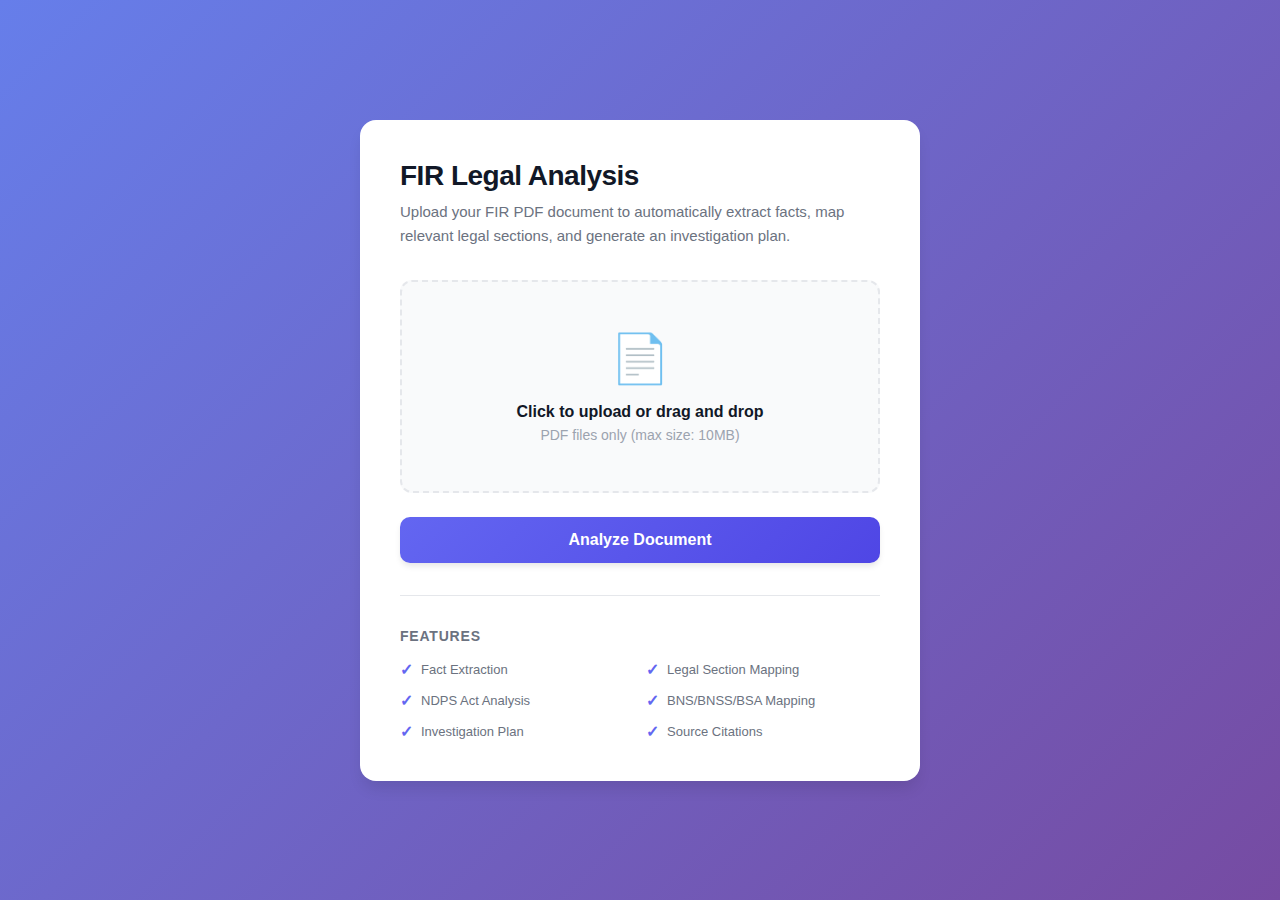
<file: templates/upload.html>
<!DOCTYPE html>
<html lang="en">
<head>
    <meta charset="UTF-8">
    <meta name="viewport" content="width=device-width, initial-scale=1.0">
    <title>FIR Legal Analysis - Upload</title>
    <style>
        * {
            margin: 0;
            padding: 0;
            box-sizing: border-box;
        }
        
        :root {
            --primary: #6366f1;
            --primary-dark: #4f46e5;
            --primary-light: #eef2ff;
            --text-primary: #111827;
            --text-secondary: #6b7280;
            --text-muted: #9ca3af;
            --border: #e5e7eb;
            --bg-primary: #ffffff;
            --bg-secondary: #f9fafb;
            --shadow-sm: 0 1px 2px 0 rgba(0, 0, 0, 0.05);
            --shadow-md: 0 4px 6px -1px rgba(0, 0, 0, 0.1);
            --shadow-lg: 0 10px 15px -3px rgba(0, 0, 0, 0.1);
        }
        
        body {
            font-family: -apple-system, BlinkMacSystemFont, 'Segoe UI', Roboto, 'Helvetica Neue', Arial, sans-serif;
            background: linear-gradient(135deg, #667eea 0%, #764ba2 100%);
            min-height: 100vh;
            display: flex;
            justify-content: center;
            align-items: center;
            padding: 20px;
        }
        
        .container {
            background: white;
            border-radius: 16px;
            box-shadow: var(--shadow-lg);
            padding: 40px;
            max-width: 560px;
            width: 100%;
            animation: fadeIn 0.4s ease-in;
        }

        @keyframes fadeIn {
            from {
                opacity: 0;
                transform: translateY(20px);
            }
            to {
                opacity: 1;
                transform: translateY(0);
            }
        }
        
        h1 {
            color: var(--text-primary);
            margin-bottom: 8px;
            font-size: 28px;
            font-weight: 700;
            letter-spacing: -0.5px;
        }
        
        .subtitle {
            color: var(--text-secondary);
            margin-bottom: 32px;
            font-size: 15px;
            line-height: 1.6;
        }
        
        .upload-area {
            border: 2px dashed var(--border);
            border-radius: 12px;
            padding: 48px 32px;
            text-align: center;
            background: var(--bg-secondary);
            transition: all 0.3s ease;
            cursor: pointer;
            position: relative;
            overflow: hidden;
        }

        .upload-area::before {
            content: '';
            position: absolute;
            top: 0;
            left: -100%;
            width: 100%;
            height: 100%;
            background: linear-gradient(90deg, transparent, rgba(99, 102, 241, 0.1), transparent);
            transition: left 0.5s;
        }

        .upload-area:hover::before {
            left: 100%;
        }
        
        .upload-area:hover {
            border-color: var(--primary);
            background: var(--primary-light);
            transform: translateY(-2px);
            box-shadow: var(--shadow-md);
        }
        
        .upload-area.dragover {
            border-color: var(--primary);
            background: var(--primary-light);
            transform: scale(1.02);
            box-shadow: var(--shadow-lg);
        }
        
        .upload-icon {
            font-size: 48px;
            margin-bottom: 16px;
            display: block;
        }
        
        .upload-text {
            color: var(--text-primary);
            font-size: 16px;
            font-weight: 600;
            margin-bottom: 6px;
        }
        
        .upload-hint {
            color: var(--text-muted);
            font-size: 14px;
        }
        
        input[type="file"] {
            display: none;
        }
        
        .file-name {
            margin-top: 16px;
            color: var(--primary);
            font-weight: 600;
            font-size: 15px;
            padding: 12px 16px;
            background: var(--primary-light);
            border-radius: 8px;
            display: inline-block;
            animation: slideIn 0.3s ease;
        }

        @keyframes slideIn {
            from {
                opacity: 0;
                transform: translateY(-10px);
            }
            to {
                opacity: 1;
                transform: translateY(0);
            }
        }
        
        .btn {
            background: linear-gradient(135deg, var(--primary) 0%, var(--primary-dark) 100%);
            color: white;
            border: none;
            padding: 14px 28px;
            font-size: 16px;
            font-weight: 600;
            border-radius: 10px;
            cursor: pointer;
            margin-top: 24px;
            width: 100%;
            transition: all 0.2s ease;
            box-shadow: var(--shadow-md);
            position: relative;
            overflow: hidden;
        }

        .btn::before {
            content: '';
            position: absolute;
            top: 50%;
            left: 50%;
            width: 0;
            height: 0;
            border-radius: 50%;
            background: rgba(255, 255, 255, 0.3);
            transform: translate(-50%, -50%);
            transition: width 0.6s, height 0.6s;
        }

        .btn:hover:not(:disabled)::before {
            width: 300px;
            height: 300px;
        }
        
        .btn:hover:not(:disabled) {
            transform: translateY(-2px);
            box-shadow: var(--shadow-lg);
        }

        .btn:active:not(:disabled) {
            transform: translateY(0);
        }
        
        .btn:disabled {
            opacity: 0.7;
            cursor: not-allowed;
            transform: none;
        }
        
        .loading {
            display: none;
            text-align: center;
            margin-top: 24px;
        }
        
        .loading.active {
            display: block;
        }
        
        .spinner {
            border: 3px solid var(--bg-secondary);
            border-top: 3px solid var(--primary);
            border-radius: 50%;
            width: 40px;
            height: 40px;
            animation: spin 0.8s linear infinite;
            margin: 0 auto 16px;
        }
        
        .loading-text {
            color: var(--text-secondary);
            font-size: 14px;
            font-weight: 500;
        }
        
        @keyframes spin {
            0% { transform: rotate(0deg); }
            100% { transform: rotate(360deg); }
        }
        
        .error {
            color: #dc2626;
            margin-top: 16px;
            padding: 14px 16px;
            background: #fef2f2;
            border-radius: 10px;
            font-size: 14px;
            display: none;
            border: 1px solid #fecaca;
            animation: shake 0.4s ease;
        }

        @keyframes shake {
            0%, 100% { transform: translateX(0); }
            25% { transform: translateX(-10px); }
            75% { transform: translateX(10px); }
        }
        
        .error.active {
            display: block;
        }

        .features {
            margin-top: 32px;
            padding-top: 32px;
            border-top: 1px solid var(--border);
        }

        .features-title {
            font-size: 14px;
            font-weight: 600;
            color: var(--text-secondary);
            margin-bottom: 16px;
            text-transform: uppercase;
            letter-spacing: 0.8px;
        }

        .features-list {
            list-style: none;
            display: grid;
            grid-template-columns: repeat(2, 1fr);
            gap: 12px;
        }

        .features-list li {
            display: flex;
            align-items: center;
            gap: 8px;
            font-size: 13px;
            color: var(--text-secondary);
        }

        .features-list li::before {
            content: '✓';
            color: var(--primary);
            font-weight: 700;
            font-size: 16px;
        }

        @media (max-width: 640px) {
            .container {
                padding: 24px;
            }

            h1 {
                font-size: 24px;
            }

            .upload-area {
                padding: 32px 20px;
            }

            .features-list {
                grid-template-columns: 1fr;
            }
        }
    </style>
</head>
<body>
    <div class="container">
        <h1>FIR Legal Analysis</h1>
        <p class="subtitle">Upload your FIR PDF document to automatically extract facts, map relevant legal sections, and generate an investigation plan.</p>
        
        <form id="uploadForm" enctype="multipart/form-data">
            <div class="upload-area" id="uploadArea">
                <div class="upload-icon">📄</div>
                <div class="upload-text">Click to upload or drag and drop</div>
                <div class="upload-hint">PDF files only (max size: 10MB)</div>
                <input type="file" id="fileInput" name="file" accept=".pdf" required>
                <div class="file-name" id="fileName" style="display: none;"></div>
            </div>
            
            <button type="submit" class="btn" id="submitBtn">Analyze Document</button>
            
            <div class="error" id="errorMsg"></div>
            
            <div class="loading" id="loading">
                <div class="spinner"></div>
                <p class="loading-text">Processing FIR document...</p>
            </div>
        </form>

        <div class="features">
            <div class="features-title">Features</div>
            <ul class="features-list">
                <li>Fact Extraction</li>
                <li>Legal Section Mapping</li>
                <li>NDPS Act Analysis</li>
                <li>BNS/BNSS/BSA Mapping</li>
                <li>Investigation Plan</li>
                <li>Source Citations</li>
            </ul>
        </div>
    </div>

    <script>
        const uploadArea = document.getElementById('uploadArea');
        const fileInput = document.getElementById('fileInput');
        const fileName = document.getElementById('fileName');
        const uploadForm = document.getElementById('uploadForm');
        const submitBtn = document.getElementById('submitBtn');
        const loading = document.getElementById('loading');
        const errorMsg = document.getElementById('errorMsg');

        uploadArea.addEventListener('click', () => fileInput.click());

        uploadArea.addEventListener('dragover', (e) => {
            e.preventDefault();
            uploadArea.classList.add('dragover');
        });

        uploadArea.addEventListener('dragleave', () => {
            uploadArea.classList.remove('dragover');
        });

        uploadArea.addEventListener('drop', (e) => {
            e.preventDefault();
            uploadArea.classList.remove('dragover');
            const files = e.dataTransfer.files;
            if (files.length > 0 && files[0].type === 'application/pdf') {
                fileInput.files = files;
                updateFileName(files[0].name);
            } else {
                showError('Please drop a PDF file');
            }
        });

        fileInput.addEventListener('change', (e) => {
            if (e.target.files.length > 0) {
                const file = e.target.files[0];
                if (file.size > 10 * 1024 * 1024) {
                    showError('File size exceeds 10MB limit');
                    fileInput.value = '';
                    return;
                }
                updateFileName(file.name);
            }
        });

        function updateFileName(name) {
            fileName.textContent = `Selected: ${name}`;
            fileName.style.display = 'inline-block';
            errorMsg.classList.remove('active');
        }

        uploadForm.addEventListener('submit', async (e) => {
            e.preventDefault();
            
            const formData = new FormData(uploadForm);
            const file = formData.get('file');
            
            if (!file || !file.name.endsWith('.pdf')) {
                showError('Please select a PDF file');
                return;
            }

            if (file.size > 10 * 1024 * 1024) {
                showError('File size exceeds 10MB limit');
                return;
            }

            submitBtn.disabled = true;
            loading.classList.add('active');
            errorMsg.classList.remove('active');
            
            try {
                const response = await fetch('/upload', {
                    method: 'POST',
                    body: formData
                });

                const data = await response.json();

                if (response.ok && data.success) {
                    window.location.href = `/results/${data.workflow_id}`;
                } else {
                    showError(data.detail || 'Error processing PDF. Please try again.');
                    loading.classList.remove('active');
                    submitBtn.disabled = false;
                }
            } catch (error) {
                showError('Network error. Please check your connection and try again.');
                loading.classList.remove('active');
                submitBtn.disabled = false;
            }
        });

        function showError(message) {
            errorMsg.textContent = message;
            errorMsg.classList.add('active');
        }
    </script>
</body>
</html>
</file>
